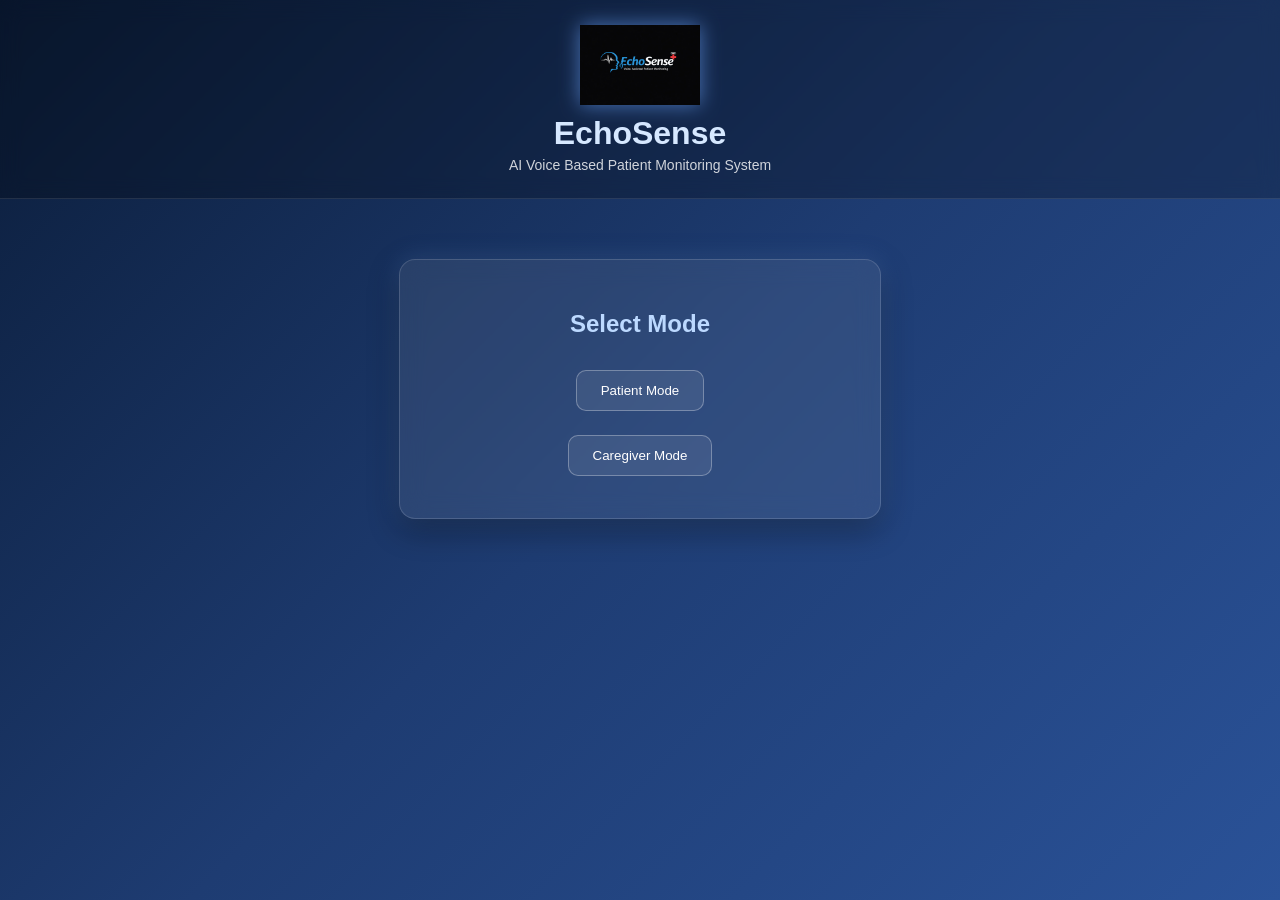
<file: index.html>
<!DOCTYPE html>
<html>

<head>
<meta charset="UTF-8">
<title>🗣️EchoSense</title>
<link rel="stylesheet" href="style.css">
</head>

<body>

<div class="header">

<img src="logo.jpeg" class="logo">

<h1>EchoSense</h1>

<p>AI Voice Based Patient Monitoring System</p>

</div>

<div class="container">

<h2>Select Mode</h2>

<a href="patient.html">
<button class="btn">Patient Mode</button>
</a>

<br>

<a href="caregiver.html">
<button class="btn">Caregiver Mode</button>
</a>

</div>

</body>

</html>
</file>
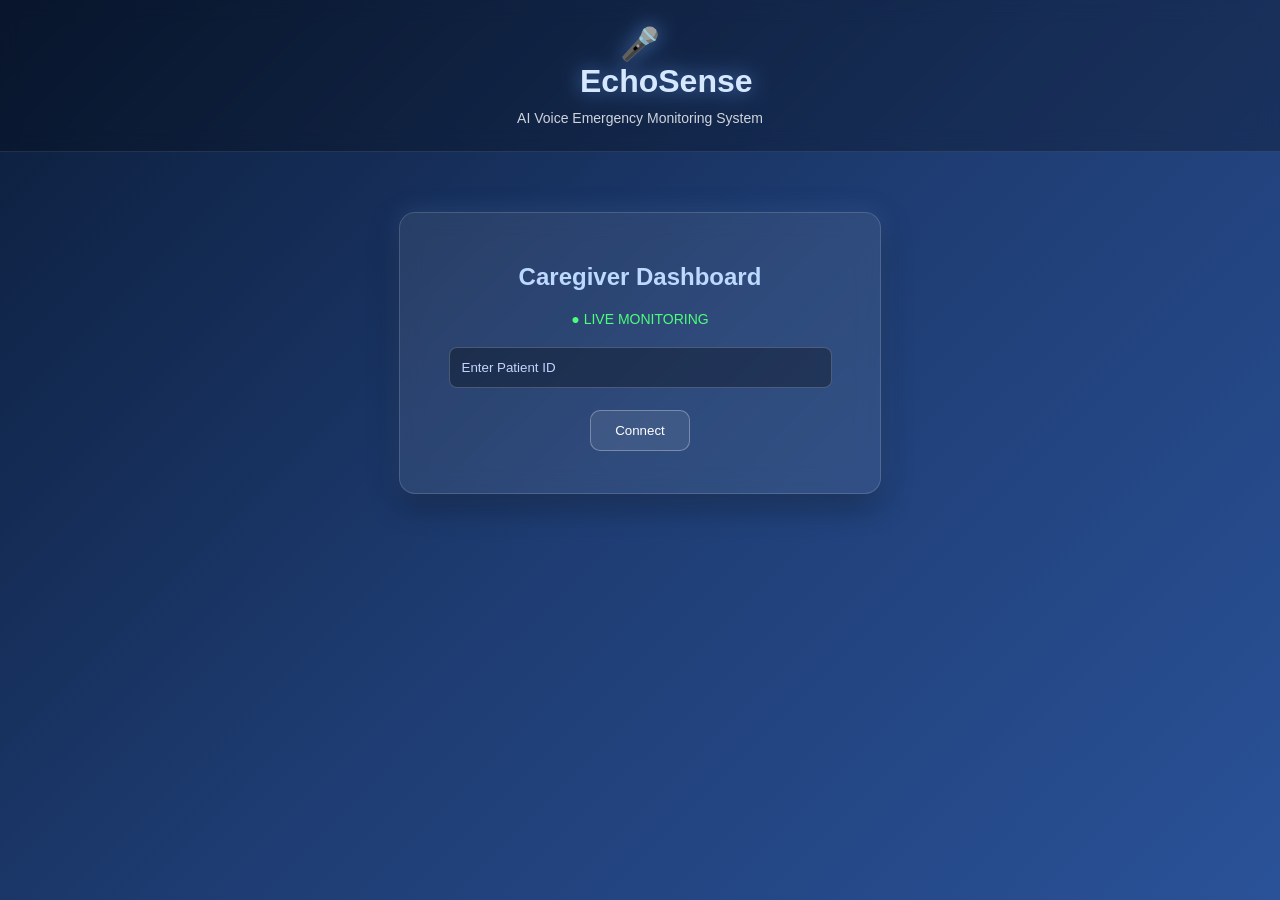
<file: caregiver.html>
<!DOCTYPE html>
<html>

<head>
<meta charset="UTF-8">
<title>EchoSense Caregiver</title>
<link rel="stylesheet" href="style.css">
</head>

<body>

<div class="header">

<div class="logo">
<span class="logo-icon">🎤</span>
<h1>EchoSense</h1>
</div>

<p>AI Voice Emergency Monitoring System</p>

</div>

<div class="container">

<h2>Caregiver Dashboard</h2>

<p class="live-status">● LIVE MONITORING</p>

<input id="patientLinkID" placeholder="Enter Patient ID">

<br>

<button class="btn" onclick="connectPatient()">Connect</button>

<div id="dashboard" style="display:none;">

<br>

<a href="detail.html">
<button class="btn">Patient Details</button>
</a>

<a href="vitals.html">
<button class="btn">Vitals Monitor</button>
</a>
<h3>Alerts <span id="alertCount">0</span></h3>

<button class="btn clear-btn" onclick="clearAlerts()">Clear Alerts</button>

<ul id="alerts"></ul>

</div>

</div>


<!-- POPUP OVERLAY -->

<div id="popupOverlay" class="popup-overlay"></div>


<!-- ALERT POPUP -->

<div id="alertPopup" class="alert-popup">

<h2>🚨 Patient Alert</h2>

<p id="popupText"></p>

<div class="popup-buttons">

<button onclick="acknowledgeAlert()" class="btn">Acknowledge</button>

<button onclick="escalateAlert()" class="btn escalate-btn">Escalate</button>

</div>

</div>


<audio id="alertSound" src="alert.mp3"></audio>

<script src="scripts.js"></script>

</body>

</html>
</file>
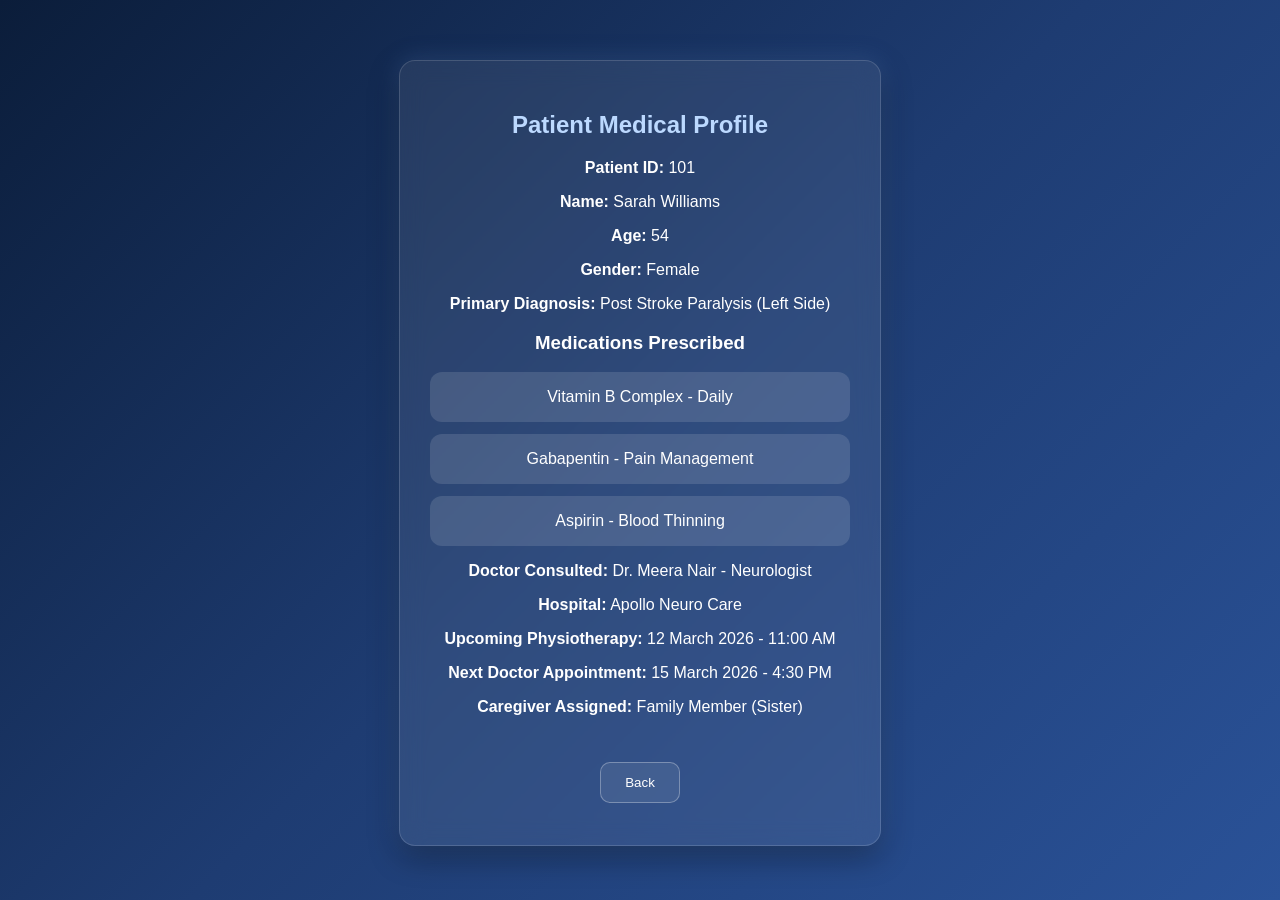
<file: detail.html>
<!DOCTYPE html>
<html>

<head>
<meta charset="UTF-8">
<title>Patient Details</title>
<link rel="stylesheet" href="style.css">
</head>

<body>

<div class="container">

<h2>Patient Medical Profile</h2>

<p><b>Patient ID:</b> 101</p>
<p><b>Name:</b> Sarah Williams</p>
<p><b>Age:</b> 54</p>
<p><b>Gender:</b> Female</p>

<p><b>Primary Diagnosis:</b> Post Stroke Paralysis (Left Side)</p>

<h3>Medications Prescribed</h3>

<ul>
<li>Vitamin B Complex - Daily</li>
<li>Gabapentin - Pain Management</li>
<li>Aspirin - Blood Thinning</li>
</ul>

<p><b>Doctor Consulted:</b> Dr. Meera Nair - Neurologist</p>
<p><b>Hospital:</b> Apollo Neuro Care</p>

<p><b>Upcoming Physiotherapy:</b> 12 March 2026 - 11:00 AM</p>
<p><b>Next Doctor Appointment:</b> 15 March 2026 - 4:30 PM</p>

<p><b>Caregiver Assigned:</b> Family Member (Sister)</p>

<br>

<button class="btn" onclick="history.back()">Back</button>

</div>

</body>

</html>
</file>
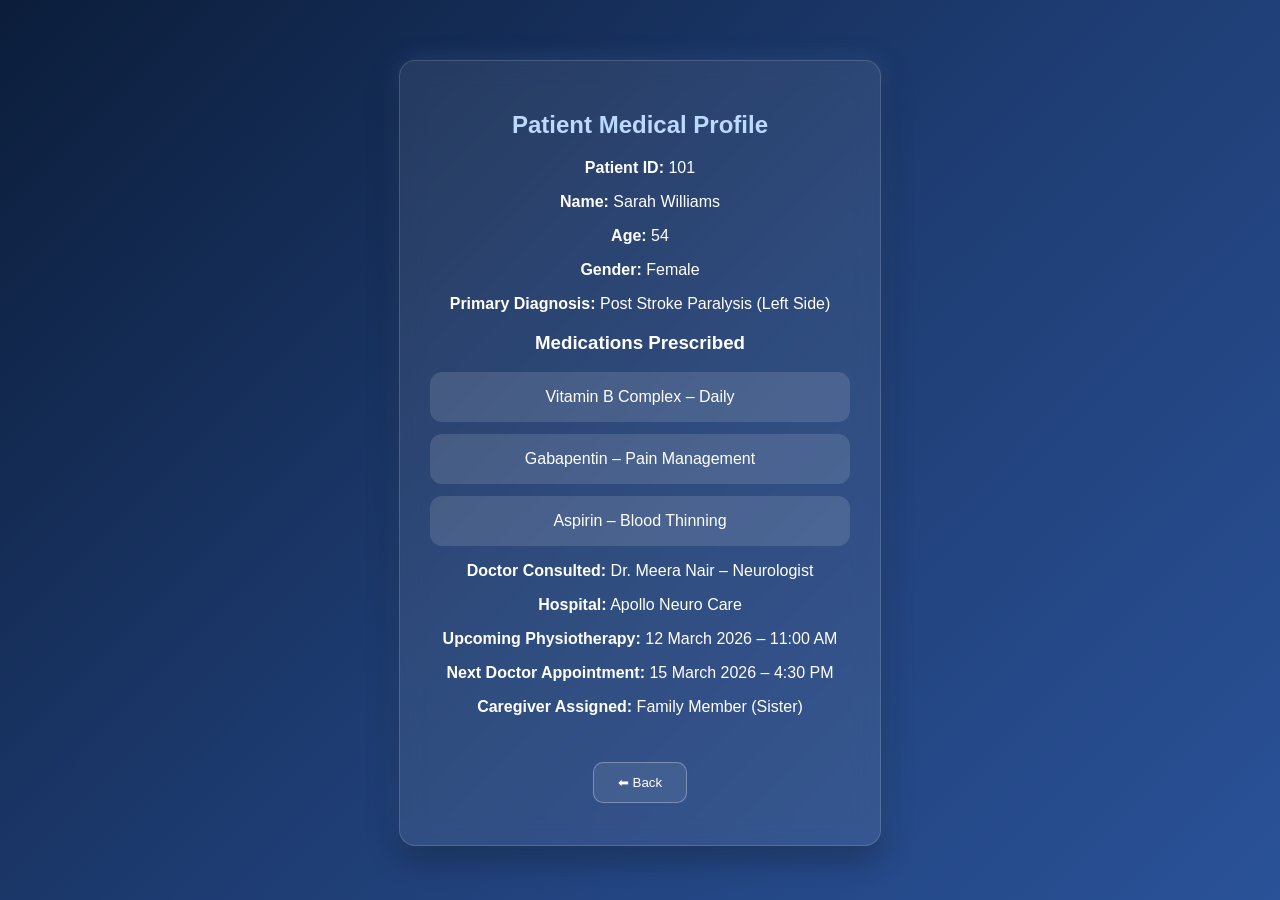
<file: details.html>
<!DOCTYPE html>
<html>

<head>
<title>Patient Details</title>
<link rel="stylesheet" href="style.css">
</head>

<body>

<div class="container">

<h2>Patient Medical Profile</h2>

<p><b>Patient ID:</b> 101</p>

<p><b>Name:</b> Sarah Williams</p>

<p><b>Age:</b> 54</p>

<p><b>Gender:</b> Female</p>

<p><b>Primary Diagnosis:</b> Post Stroke Paralysis (Left Side)</p>

<h3>Medications Prescribed</h3>

<ul>
<li>Vitamin B Complex – Daily</li>
<li>Gabapentin – Pain Management</li>
<li>Aspirin – Blood Thinning</li>
</ul>

<p><b>Doctor Consulted:</b> Dr. Meera Nair – Neurologist</p>

<p><b>Hospital:</b> Apollo Neuro Care</p>

<p><b>Upcoming Physiotherapy:</b> 12 March 2026 – 11:00 AM</p>

<p><b>Next Doctor Appointment:</b> 15 March 2026 – 4:30 PM</p>

<p><b>Caregiver Assigned:</b> Family Member (Sister) </p>

<br>

<button class="btn" onclick="history.back()">⬅ Back</button>

</div>

</body>

</html>
</file>
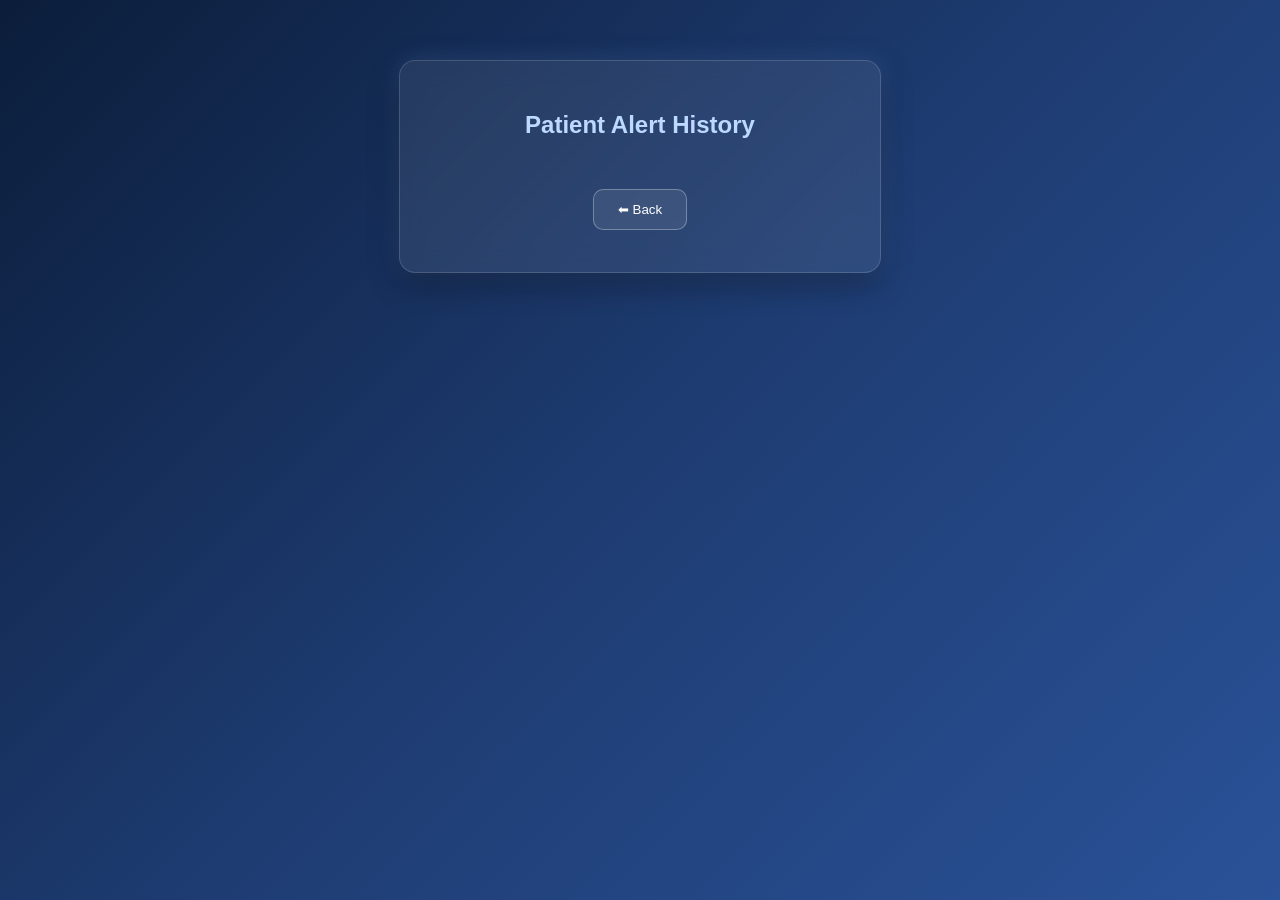
<file: history.html>
<!DOCTYPE html>
<html>

<head>
<title>Patient History</title>
<link rel="stylesheet" href="style.css">
</head>

<body>

<div class="container">

<h2>Patient Alert History</h2>

<ul id="historyList"></ul>

<br>

<button class="btn" onclick="history.back()">⬅ Back</button>

</div>

<script>

async function loadHistory(){

let id=localStorage.getItem("patientID")

let res=await fetch("http://127.0.0.1:5000/alerts/"+id)

let data=await res.json()

let list=document.getElementById("historyList")

list.innerHTML=""

data.forEach(a=>{

let li=document.createElement("li")

li.innerText=a.keyword+" - "+a.time

list.appendChild(li)

})

}

loadHistory()

</script>

</body>

</html>
</file>
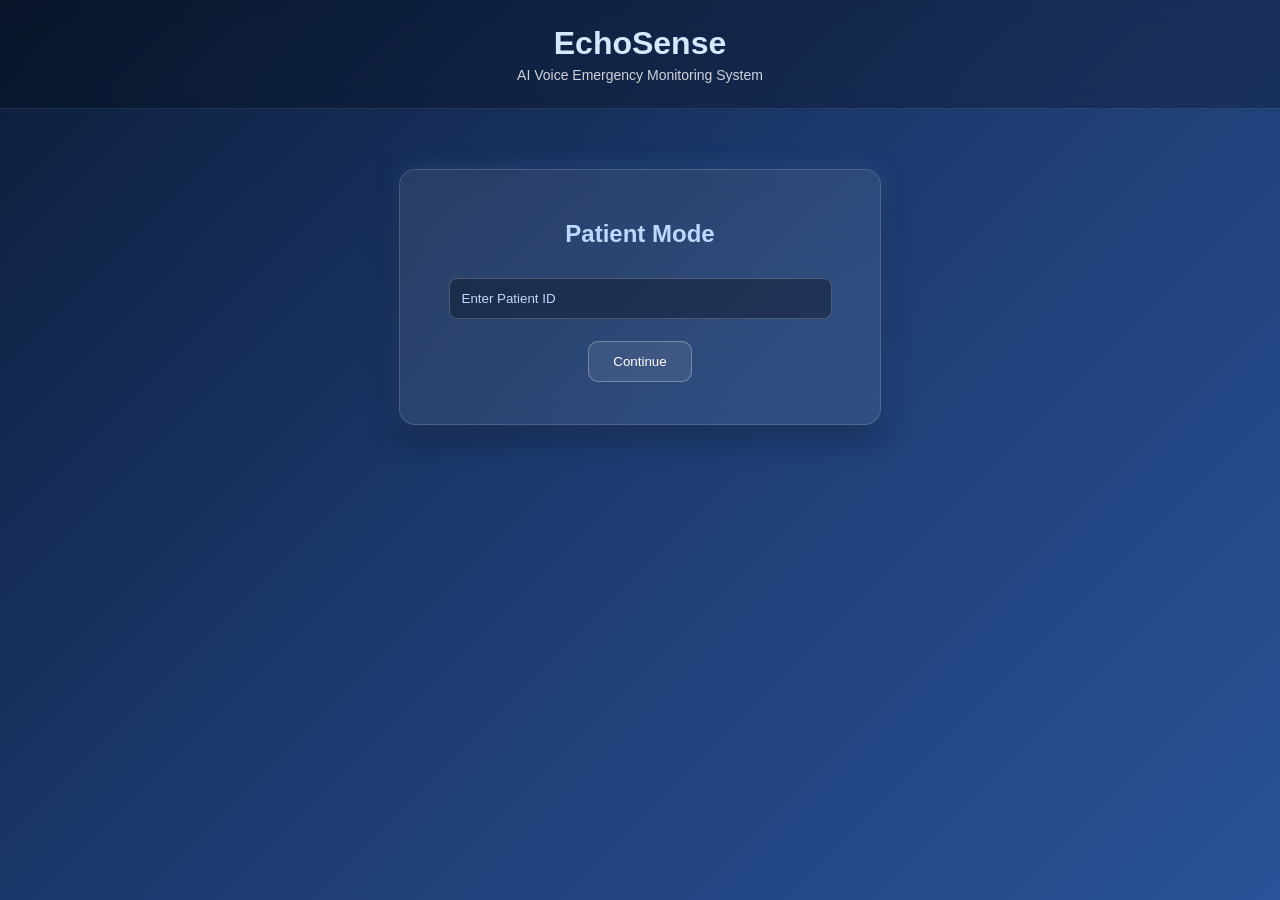
<file: patient.html>
<!DOCTYPE html>
<html>

<head>
<meta charset="UTF-8">
<title>🗣️EchoSense Patient</title>
<link rel="stylesheet" href="style.css">
</head>

<body>

<div class="header">
<h1>EchoSense</h1>
<p>AI Voice Emergency Monitoring System</p>
</div>

<div class="container">

<h2>Patient Mode</h2>

<div id="loginSection">

<input id="patientID" placeholder="Enter Patient ID">

<br>

<button class="btn" onclick="loadPatient()">Continue</button>

</div>

<div id="patientSection" style="display:none;">

<p id="displayID" class="patient-id"></p>

<p class="status">Voice Monitoring Active</p>

<button id="micButton" class="mic-btn" onclick="startListening()">🎤</button>

<p id="speechText" class="speech-box">Waiting for speech...</p>

</div>

</div>

<script src="scripts.js"></script>

</body>

</html>
</file>
<file: style.css>
body{
font-family:Arial, Helvetica, sans-serif;
margin:0;
padding:0;
color:white;

background:linear-gradient(135deg,#0b1d3a,#1e3c72,#2a5298);

min-height:100vh;

display:flex;
flex-direction:column;
align-items:center;
}

/* top header */

.header{
width:100%;
text-align:center;
padding:25px 0;

background:rgba(0,0,0,0.25);
backdrop-filter:blur(10px);

border-bottom:1px solid rgba(255,255,255,0.1);
}

.header h1{
margin:0;
font-size:32px;
color:#d6e8ff;
}

.header p{
margin:5px 0 0;
font-size:14px;
opacity:0.8;
}

/* glass container */

.container{
width:420px;
margin-top:60px;
padding:30px;

text-align:center;

background:rgba(255,255,255,0.08);
backdrop-filter:blur(12px);

border-radius:16px;

border:1px solid rgba(255,255,255,0.15);

box-shadow:
0 10px 30px rgba(0,0,0,0.4),
0 0 25px rgba(111,168,255,0.25);

transition:all 0.35s ease;
}

.container:hover{
background:rgba(255,255,255,0.15);
transform:translateY(-5px);
}

/* headings */

h1,h2{
color:#bcd9ff;
}

/* live indicator */

.live-status{
color:#4cff7a;
font-size:14px;
margin-bottom:10px;
}

/* inputs */

input{
width:85%;
padding:12px;

margin:10px;

border-radius:8px;
border:none;

background:rgba(0,0,0,0.3);
color:white;

border:1px solid rgba(255,255,255,0.2);
}

input::placeholder{
color:#c6d4ff;
}

/* buttons */

.btn{
padding:12px 24px;

margin:12px;

border-radius:10px;

background:rgba(255,255,255,0.08);

color:white;

border:1px solid rgba(255,255,255,0.3);

cursor:pointer;

transition:all 0.35s ease;
}

.btn:hover{
background:linear-gradient(45deg,#6fa8ff,#4facfe);
color:#061633;

transform:scale(1.08);
}

/* clear button */

.clear-btn{
background:rgba(255,80,80,0.2);
border:1px solid rgba(255,80,80,0.5);
}

.clear-btn:hover{
background:linear-gradient(45deg,#ff4d4d,#ff7a7a);
}

/* microphone */

.mic-btn{
width:120px;
height:120px;

border-radius:50%;

border:3px solid rgba(255,255,255,0.6);

background:rgba(255,255,255,0.08);

color:white;

font-size:45px;

cursor:pointer;

margin-top:30px;

transition:all 0.4s ease;
}

.mic-btn:hover{
background:linear-gradient(45deg,#6fa8ff,#4facfe);

transform:scale(1.15);

box-shadow:0 0 20px rgba(111,168,255,0.8);
}

/* speech text */

.speech-box{
margin-top:20px;

padding:12px;

border-radius:8px;

background:rgba(0,0,0,0.35);

border:1px solid rgba(255,255,255,0.2);
}

/* alerts */

ul{
list-style:none;
padding:0;
}

li{
margin:12px 0;

padding:16px;

border-radius:12px;

background:rgba(255,255,255,0.12);

display:flex;
align-items:center;
justify-content:center;

transition:0.3s;
}

li:hover{
background:rgba(255,255,255,0.18);
transform:scale(1.03);
}

/* colored alert bars */

li.emergency{
border-left:6px solid #ff4d4d;
}

li.pain{
border-left:6px solid #ff9933;
}

li.water{
border-left:6px solid #4da6ff;
}
.escalate-btn{
background:rgba(255,165,0,0.2);
border:1px solid orange;
}

.escalate-btn:hover{
background:linear-gradient(45deg,orange,#ffb84d);
color:#061633;
}
/* popup background overlay */

.popup-overlay{

display:none;

position:fixed;

top:0;
left:0;

width:100%;
height:100%;

background:rgba(0,0,0,0.6);

z-index:900;

}

/* alert popup */

.alert-popup{

display:none;

position:fixed;

top:50%;
left:50%;

transform:translate(-50%,-50%);

width:320px;

padding:25px;

border-radius:14px;

background:#ff4d4d;

color:white;

text-align:center;

z-index:1000;

box-shadow:0 0 30px rgba(0,0,0,0.6);

}

/* popup buttons */

.popup-buttons{

display:flex;
justify-content:center;
gap:10px;

margin-top:15px;

}
/* logo styling */

.logo{
display:flex;
justify-content:center;
align-items:center;
gap:10px;
}

.logo-icon{
font-size:32px;
}

/* alert counter */

#alertCount{
background:#ff4d4d;
padding:3px 8px;
border-radius:8px;
font-size:13px;
margin-left:6px;
}

/* popup animation */

.alert-popup{
animation:popupFade 0.25s ease;
}

@keyframes popupFade{

from{
opacity:0;
transform:translate(-50%,-60%);
}

to{
opacity:1;
transform:translate(-50%,-50%);
}

}

/* popup text */

#popupText{
margin-top:10px;
font-size:15px;
line-height:1.4;
}

/* popup button spacing */

.popup-buttons button{
min-width:120px;
}
li.escalated{
border-left:6px solid orange;
background:rgba(255,165,0,0.2);
}
.logo{
width:120px;
display:block;
margin:auto;
margin-bottom:10px;
filter:drop-shadow(0 0 10px rgba(111,168,255,0.6));
}
.btn-group{
display:flex;
justify-content:center;
gap:15px;
}
.vitals{
margin:20px 0;
padding:15px;
border-radius:10px;
background:rgba(255,255,255,0.1);
}
</file>
